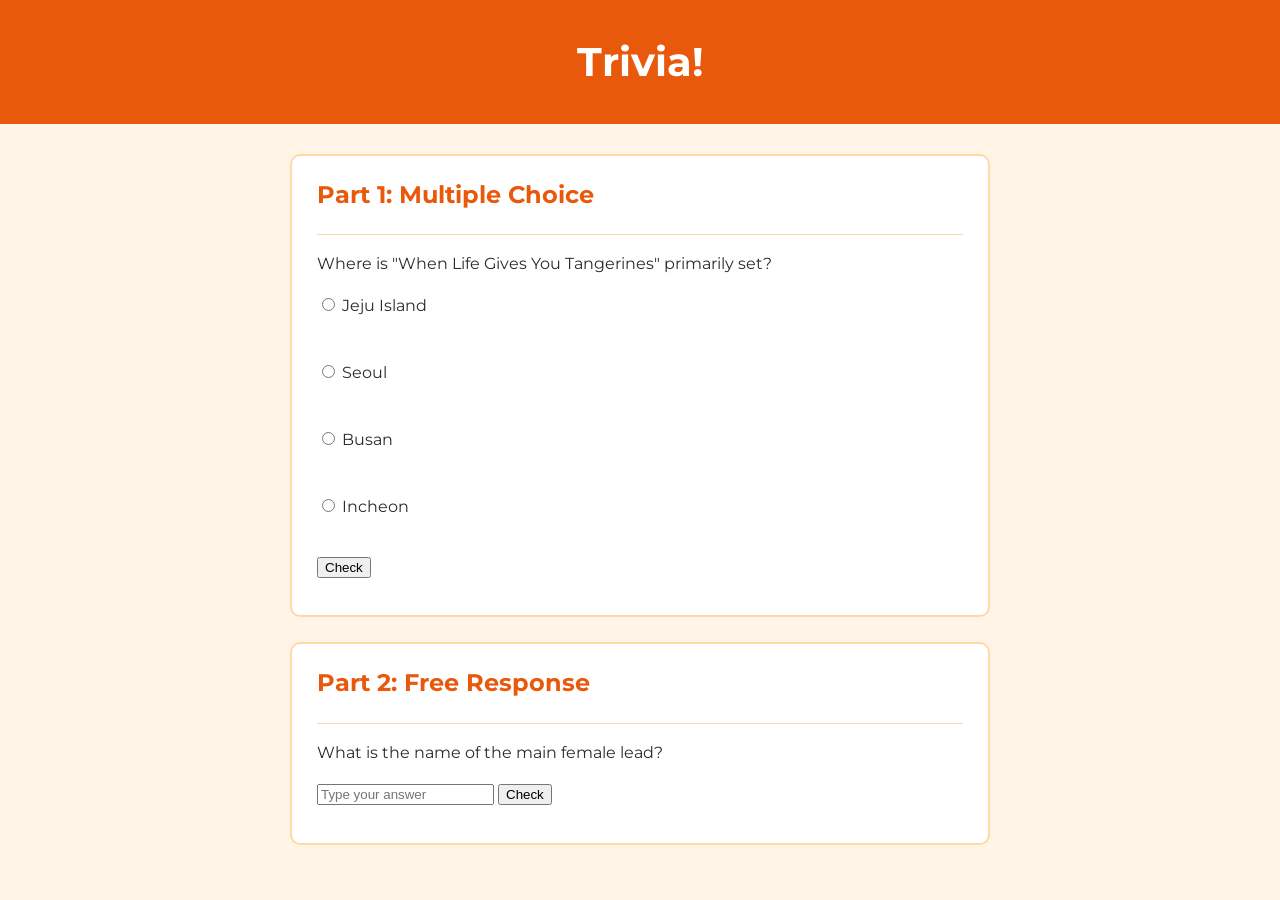
<file: pset8/trivia/index.html>
<!DOCTYPE html>

<html lang="en">
    <head>
        <link href="https://fonts.googleapis.com/css2?family=Montserrat:wght@500&display=swap" rel="stylesheet">
        <link href="styles.css" rel="stylesheet">
        <title>Trivia!</title>
        <script>
            // TODO: Add code to check answers to questions

document.addEventListener('DOMContentLoaded', function() {

    document.querySelector('#check-mc').addEventListener('click', function() {
        const selected = document.querySelector('input[name="mc"]:checked');
        const feedback = document.querySelector('#mc-feedback');
        if (!selected) {
            feedback.textContent = "Please select an answer.";
        } else if (selected.value === "Jeju Island") {
            feedback.textContent = "Correct! ✅";
        } else {
            feedback.textContent = "Not quite! ❌";
        }
    });

    document.querySelector('#check-fr').addEventListener('click', function() {
        const input = document.querySelector('#fr-input').value.trim().toLowerCase();
        const feedback = document.querySelector('#fr-feedback');
        if (input === "ae-sun") {
            feedback.textContent = "Correct! ✅";
        } else {
            feedback.textContent = "Not quite, try again! ❌";
        }
    });

});
        </script>
    </head>
    <body>
        <div class="header">
            <h1>Trivia!</h1>
        </div>

        <div class="container">
            <div class="section">
                <h2>Part 1: Multiple Choice </h2>
                <hr>
                <!-- TODO: Add multiple choice question here -->
<p>Where is "When Life Gives You Tangerines" primarily set?</p>
<label><input type="radio" name="mc" value="Jeju Island"> Jeju Island</label><br>
<label><input type="radio" name="mc" value="Seoul"> Seoul</label><br>
<label><input type="radio" name="mc" value="Busan"> Busan</label><br>
<label><input type="radio" name="mc" value="Incheon"> Incheon</label><br>
<button id="check-mc">Check</button>
<p id="mc-feedback"></p>
            </div>

            <div class="section">
                <h2>Part 2: Free Response</h2>
                <hr>
                <!-- TODO: Add free response question here -->
<p>What is the name of the main female lead?</p>
<input type="text" id="fr-input" placeholder="Type your answer">
<button id="check-fr">Check</button>
<p id="fr-feedback"></p>
            </div>
        </div>
    </body>
</html>
</file>
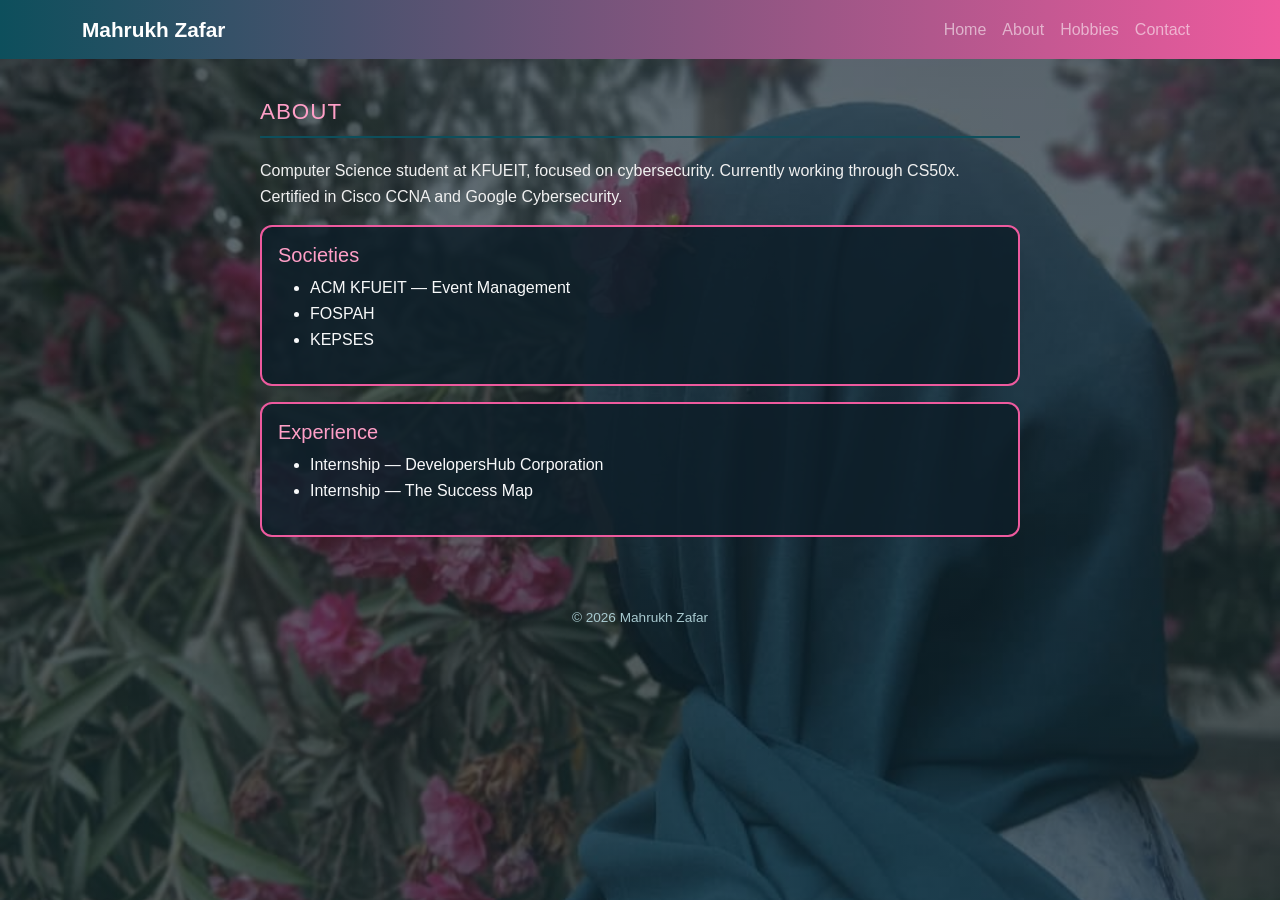
<file: pset8/homepage/about.html>
<!DOCTYPE html>
<html lang="en">
<head>
    <meta charset="UTF-8">
    <meta name="viewport" content="width=device-width, initial-scale=1">
    <title>About — Mahrukh Zafar</title>
    <link href="https://cdn.jsdelivr.net/npm/bootstrap@5.3.8/dist/css/bootstrap.min.css" rel="stylesheet" integrity="sha384-sRIl4kxILFvY47J16cr9ZwB07vP4J8+LH7qKQnuqkuIAvNWLzeN8tE5YBujZqJLB" crossorigin="anonymous">
    <link href="styles.css" rel="stylesheet">
</head>
<body>

    <nav class="navbar navbar-expand-lg navbar-dark bg-dark">
        <div class="container">
            <a class="navbar-brand" href="index.html">Mahrukh Zafar</a>
            <div class="navbar-nav">
                <a class="nav-link" href="index.html">Home</a>
                <a class="nav-link" href="about.html">About</a>
                <a class="nav-link" href="hobbies.html">Hobbies</a>
                <a class="nav-link" href="contact.html">Contact</a>
            </div>
        </div>
    </nav>

    <div class="container section">
        <h2>About</h2>
        <p>
            Computer Science student at KFUEIT, focused on cybersecurity.
            Currently working through CS50x. Certified in Cisco CCNA and
            Google Cybersecurity.
        </p>

        <div class="card bg-dark text-light mb-3">
            <div class="card-body">
                <h5 class="card-title">Societies</h5>
                <ul>
                    <li>ACM KFUEIT — Event Management</li>
                    <li>FOSPAH</li>
                    <li>KEPSES</li>
                </ul>
            </div>
        </div>

        <div class="card bg-dark text-light">
            <div class="card-body">
                <h5 class="card-title">Experience</h5>
                <ul>
                    <li>Internship — DevelopersHub Corporation</li>
                    <li>Internship — The Success Map</li>
                </ul>
            </div>
        </div>
    </div>

    <footer class="text-center">
        <p>&copy; 2026 Mahrukh Zafar</p>
    </footer>

    <script src="https://cdn.jsdelivr.net/npm/bootstrap@5.3.8/dist/js/bootstrap.bundle.min.js" integrity="sha384-FKyoEForCGlyvwx9Hj09JcYn3nv7wiPVlz7YYwJrWVcXK/BmnVDxM+D2scQbITxI" crossorigin="anonymous"></script>
</body>
</html>
</file>
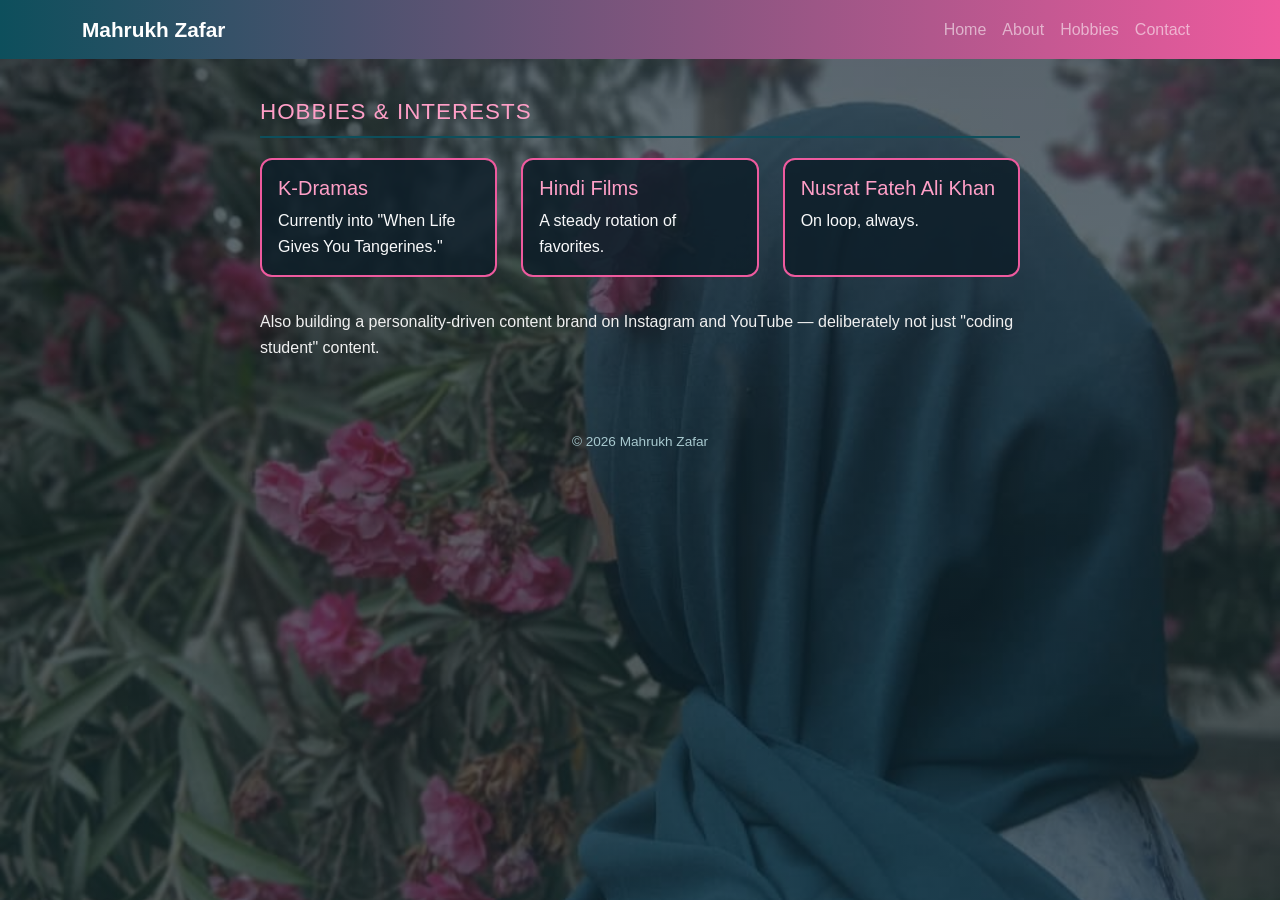
<file: pset8/homepage/hobbies.html>
<!DOCTYPE html>
<html lang="en">
<head>
    <meta charset="UTF-8">
    <meta name="viewport" content="width=device-width, initial-scale=1">
    <title>Hobbies — Mahrukh Zafar</title>
    <link href="https://cdn.jsdelivr.net/npm/bootstrap@5.3.8/dist/css/bootstrap.min.css" rel="stylesheet" integrity="sha384-sRIl4kxILFvY47J16cr9ZwB07vP4J8+LH7qKQnuqkuIAvNWLzeN8tE5YBujZqJLB" crossorigin="anonymous">
    <link href="styles.css" rel="stylesheet">
</head>
<body>

    <nav class="navbar navbar-expand-lg navbar-dark bg-dark">
        <div class="container">
            <a class="navbar-brand" href="index.html">Mahrukh Zafar</a>
            <div class="navbar-nav">
                <a class="nav-link" href="index.html">Home</a>
                <a class="nav-link" href="about.html">About</a>
                <a class="nav-link" href="hobbies.html">Hobbies</a>
                <a class="nav-link" href="contact.html">Contact</a>
            </div>
        </div>
    </nav>

    <div class="container section">
        <h2>Hobbies &amp; Interests</h2>
        <div class="row">
            <div class="col-md-4 mb-3">
                <div class="card bg-dark text-light h-100">
                    <div class="card-body">
                        <h5 class="card-title">K-Dramas</h5>
                        <p class="card-text">Currently into "When Life Gives You Tangerines."</p>
                    </div>
                </div>
            </div>
            <div class="col-md-4 mb-3">
                <div class="card bg-dark text-light h-100">
                    <div class="card-body">
                        <h5 class="card-title">Hindi Films</h5>
                        <p class="card-text">A steady rotation of favorites.</p>
                    </div>
                </div>
            </div>
            <div class="col-md-4 mb-3">
                <div class="card bg-dark text-light h-100">
                    <div class="card-body">
                        <h5 class="card-title">Nusrat Fateh Ali Khan</h5>
                        <p class="card-text">On loop, always.</p>
                    </div>
                </div>
            </div>
        </div>
        <p class="mt-3">
            Also building a personality-driven content brand on Instagram and YouTube —
            deliberately not just "coding student" content.
        </p>
    </div>

    <footer class="text-center">
        <p>&copy; 2026 Mahrukh Zafar</p>
    </footer>

    <script src="https://cdn.jsdelivr.net/npm/bootstrap@5.3.8/dist/js/bootstrap.bundle.min.js" integrity="sha384-FKyoEForCGlyvwx9Hj09JcYn3nv7wiPVlz7YYwJrWVcXK/BmnVDxM+D2scQbITxI" crossorigin="anonymous"></script>
</body>
</html>
</file>
<file: pset8/trivia/styles.css>
body {
    font-family: 'Montserrat', 'Segoe UI', sans-serif;
    background-color: #fff4e6;
    color: #2b2b2b;
    margin: 0;
    padding: 0;
    line-height: 1.6;
}

.header {
    background-color: #e8590c;
    color: white;
    text-align: center;
    padding: 30px 0;
}

.header h1 {
    margin: 0;
    font-size: 2.5rem;
}

.container {
    max-width: 700px;
    margin: 30px auto;
    padding: 0 20px;
}

.section {
    background-color: #ffffff;
    border: 2px solid #ffd8a8;
    border-radius: 10px;
    padding: 20px 25px;
    margin-bottom: 25px;
}

.section h2 {
    color: #e8590c;
    margin-top: 0;
}

hr {
    border: none;
    border-top: 1px solid #ffd8a8;
    margin-bottom: 15px;
}

label {
    display: block;
    margin: 8px 0;
    cursor: pointer
</file>
<file: pset8/homepage/styles.css>
body {
    background-image: linear-gradient(rgba(10, 25, 35, 0.65), rgba(15, 40, 50, 0.65)), url('bg.jpg');
    background-size: cover;
    background-position: center;
    background-attachment: fixed;
    color: #f0f0f0;
    font-family: 'Helvetica Neue', Arial, sans-serif;
    margin: 0;
    padding: 0;
    line-height: 1.6;
    min-height: 100vh;
}

.navbar {
    background: linear-gradient(90deg, #0d4f5c, #ee5a9e);
}

.navbar-brand {
    font-weight: bold;
    font-size: 1.3rem;
}

.hero {
    padding: 60px 20px 40px;
}

.avatar {
    width: 100px;
    height: 100px;
    border-radius: 50%;
    background: linear-gradient(135deg, #0d4f5c, #ee5a9e);
    margin-bottom: 20px;
    box-shadow: 0 0 30px rgba(238, 90, 158, 0.5);
}

.handle {
    color: #ff9fc7;
    font-weight: 600;
}

.bio {
    max-width: 400px;
    margin: 0 auto 15px;
    color: #dbeef0;
}

.section {
    max-width: 800px;
    margin: 40px auto;
    padding: 0 20px;
}

.section h2 {
    font-size: 1.4rem;
    color: #ff9fc7;
    text-transform: uppercase;
    letter-spacing: 1px;
    border-bottom: 2px solid #0d4f5c;
    padding-bottom: 10px;
    margin-bottom: 20px;
}

.card {
    border: 2px solid #ee5a9e !important;
    border-radius: 12px !important;
    background-color: rgba(13, 30, 40, 0.85) !important;
    transition: transform 0.2s ease-in-out, box-shadow 0.2s ease-in-out;
}

.card:hover {
    transform: translateY(-5px);
    box-shadow: 0 10px 25px rgba(238, 90, 158, 0.4);
}

.card-title {
    color: #ff9fc7;
}

.btn-pink {
    background: linear-gradient(135deg, #0d4f5c, #ee5a9e);
    color: white;
    border: none;
}

.btn-orange {
    background: linear-gradient(135deg, #145c68, #ee5a9e);
    color: white;
    border: none;
}

.btn-purple {
    background: linear-gradient(135deg, #ee5a9e, #0d4f5c);
    color: white;
    border: none;
}

.btn-pink:hover, .btn-orange:hover, .btn-purple:hover {
    opacity: 0.85;
    color: white;
}

#quote-btn {
    background: linear-gradient(135deg, #0d4f5c, #ee5a9e);
    border: none;
    color: white;
}

#quote-output {
    color: #ff9fc7;
}

footer {
    text-align: center;
    padding: 30px 0;
    color: #a8c9cf;
    font-size: 0.85rem;
}
</file>
